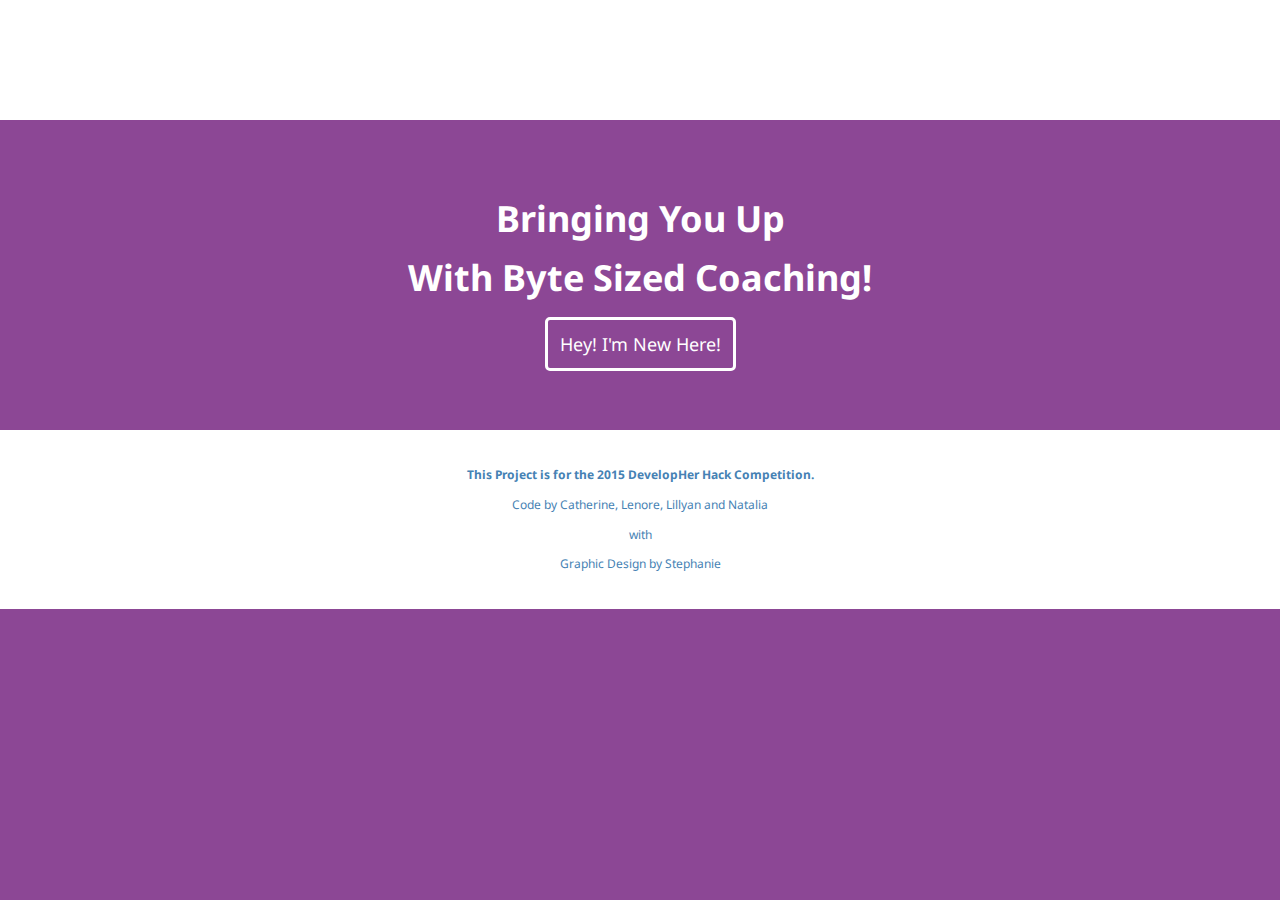
<file: index.html>
<html>
<head>
     <link href='https://fonts.googleapis.com/css?family=Droid+Sans' rel='stylesheet' type='text/css'>
     <link rel="stylesheet" type="text/css" href="stylesheet.css">
<style>
</style>
<script type="text/javascript" src="//platform.linkedin.com/in.js">
api_key: 75su266sk6aok8
authorize: true 
}
</script>
<title>Tiramisu</title>
</head>
<body>
<div id="header"></div>
<br>
<br>
        <div class="jumbotron">
                <div class="container">
                        <h1>Bringing You Up<br><br>With Byte Sized Coaching!</h1>
                </div>
        </div>
<script type="in/Login">
</script><script type="text/javascript">    
  function onLinkedInLoad() {        // Use a larger login icon. 
     $('a[id*=li_ui_li_gen_]').css({marginBottom:'20px'}) 
       .html('<img src="/images/shared/linkedin-register-large.png" height="31" width="200" border="0" />');    
  }
</script><a href="http://people.ucsc.edu/~mpafford/newuser.html" align="right"><button>Hey! I'm New Here!</button></a>
<br><br><br>
</body>
<div id="footer">
<b>This Project is for the 2015 DevelopHer Hack Competition.</b><br>
Code by Catherine, Lenore, Lillyan and  Natalia <br> with <br>
Graphic Design by Stephanie
</div>
</file>
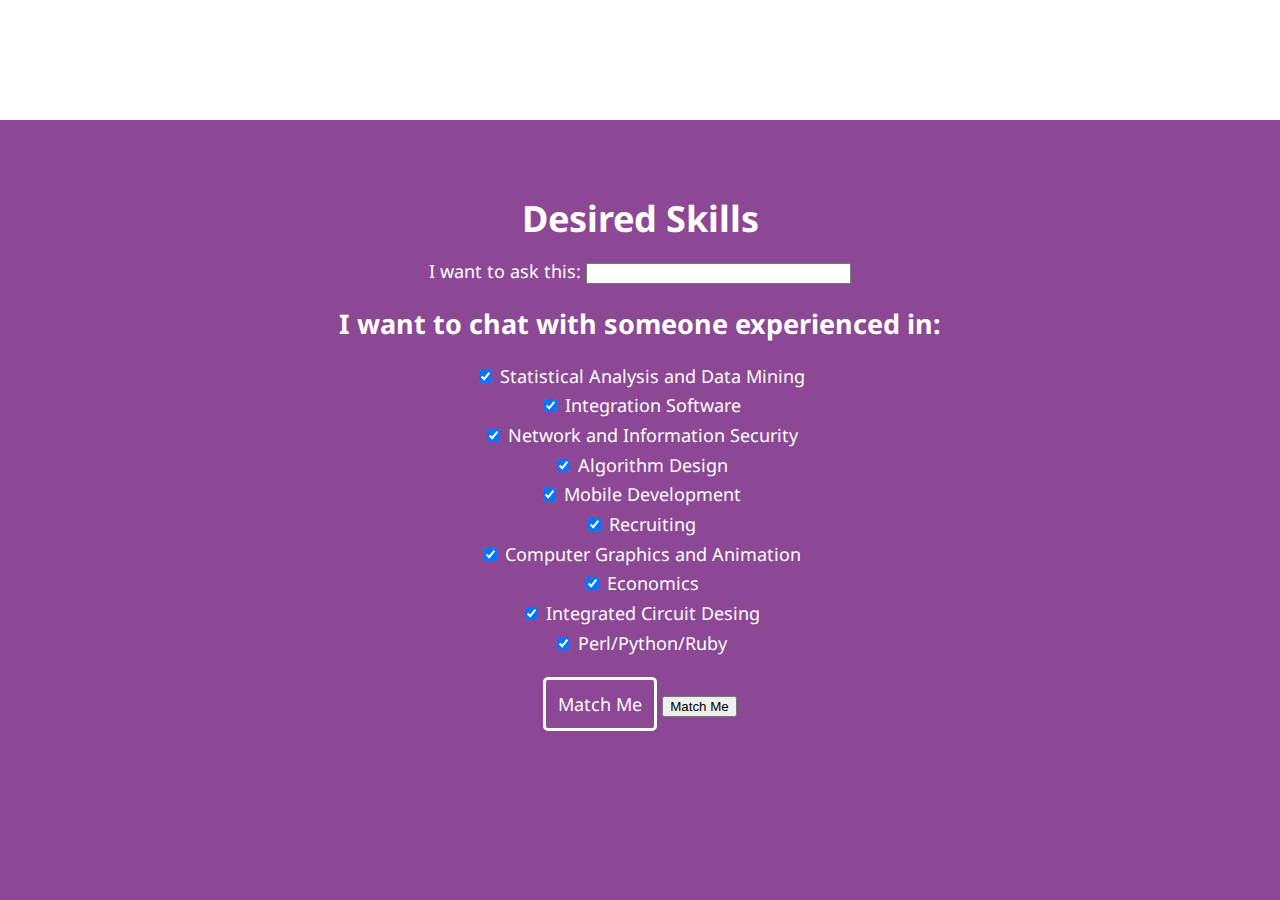
<file: ask.html>
<html>
<head>
     <link href='https://fonts.googleapis.com/css?family=Droid+Sans' rel='stylesheet' type='text/css'>
     <link rel="stylesheet" type="text/css" href="stylesheet.css">

<style>
</style>
<title>
        Ask
</title>
</head>
<div id="header"></div>
<body>
<br>
<br>
        <div class="jumbotron">
                <div class="container">
                        <h1>Desired Skills</h1>
                </div>
        </div>
<form>
I want to ask this:
<input type="text" size="30%" required><br>

        <div class="question">
                <div class="container">
                        <h2>I want to chat with someone experienced in:</h2>
                </div>
        </div>

                        <input type="checkbox" name="skill" value="Skill 1" checked="checked"> Statistical Analysis and Data Mining<br>
                        <input type="checkbox" name="skill" value="Skill 2" checked="checked"> Integration Software<br>
                        <input type="checkbox" name="skill" value="Skill 3" checked="checked"> Network and Information Security<br>
                        <input type="checkbox" name="skill" value="Skill 4" checked="checked"> Algorithm Design<br>
                        <input type="checkbox" name="skill" value="Skill 5" checked="checked"> Mobile Development<br>
                        <input type="checkbox" name="skill" value="Skill 6" checked="checked"> Recruiting<br>
                        <input type="checkbox" name="skill" value="Skill 7" checked="checked"> Computer Graphics and Animation<br>
                        <input type="checkbox" name="skill" value="Skill 8" checked="checked"> Economics<br>
                        <input type="checkbox" name="skill" value="Skill 9" checked="checked"> Integrated Circuit Desing<br>
                        <input type="checkbox" name="skill" value="Skill 10" checked="checked"> Perl/Python/Ruby<br>


</form>

        <a href="http://people.ucsc.edu/~mpafford/match.html"><button>Match Me</button></a>
</body>
          

	<input type="submit" value="Match Me">
</file>
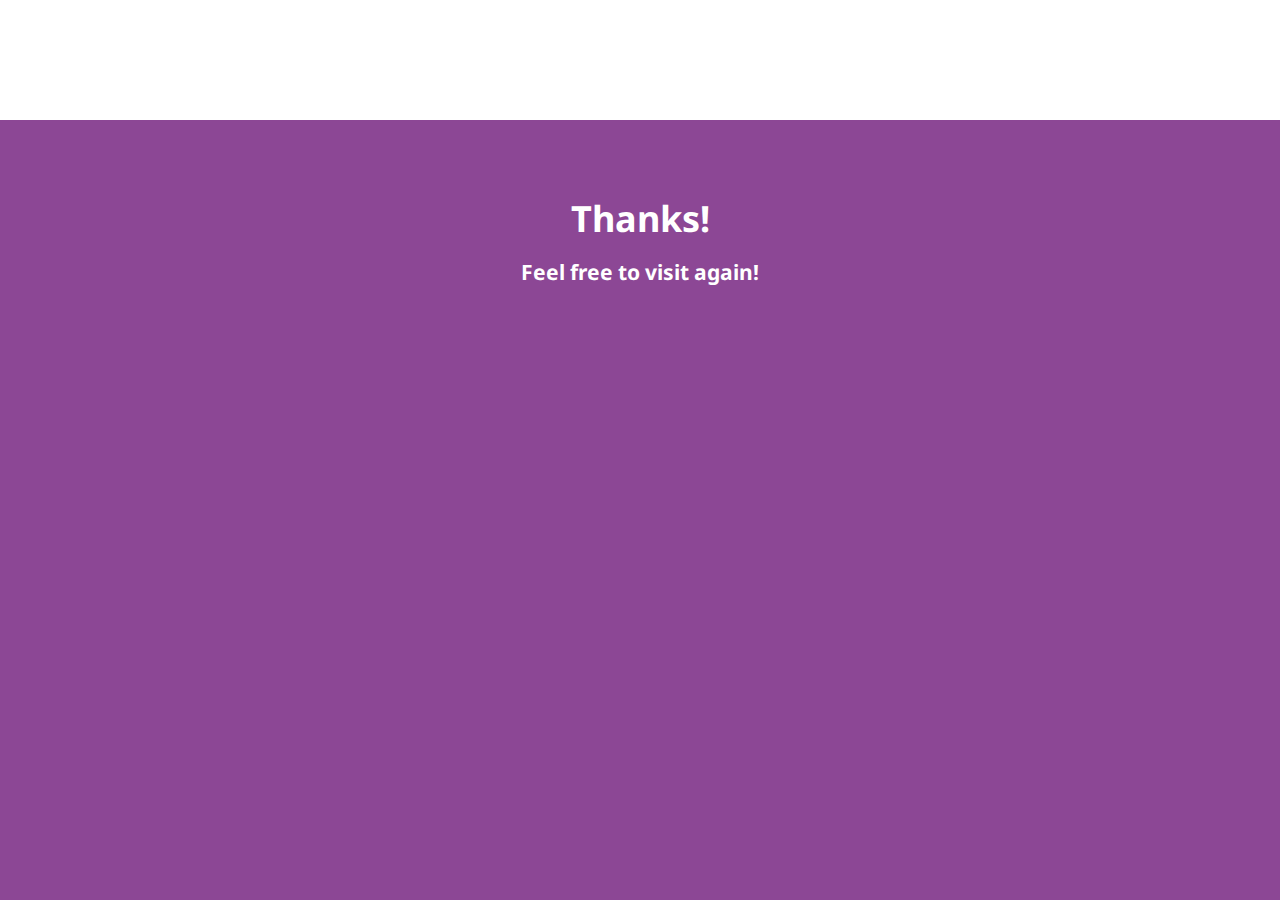
<file: end.html>
<html>
<head>
     <link href='https://fonts.googleapis.com/css?family=Droid+Sans' rel='stylesheet' type='text/css'>
     <link rel="stylesheet" type="text/css" href="stylesheet.css">
<style>
</style>
</head>
<div id="header">
</div>
<br>
<br>
                <title>
                        End
                </title>
                <style>
                </style>
        </head>
        <body>
                <div class="jumbotron">
                        <div class="container">
                                <h1>Thanks!</h1>
                        </div>
        </div>
                <h3>Feel free to visit again!</h3>
        </body>
</html>
</file>
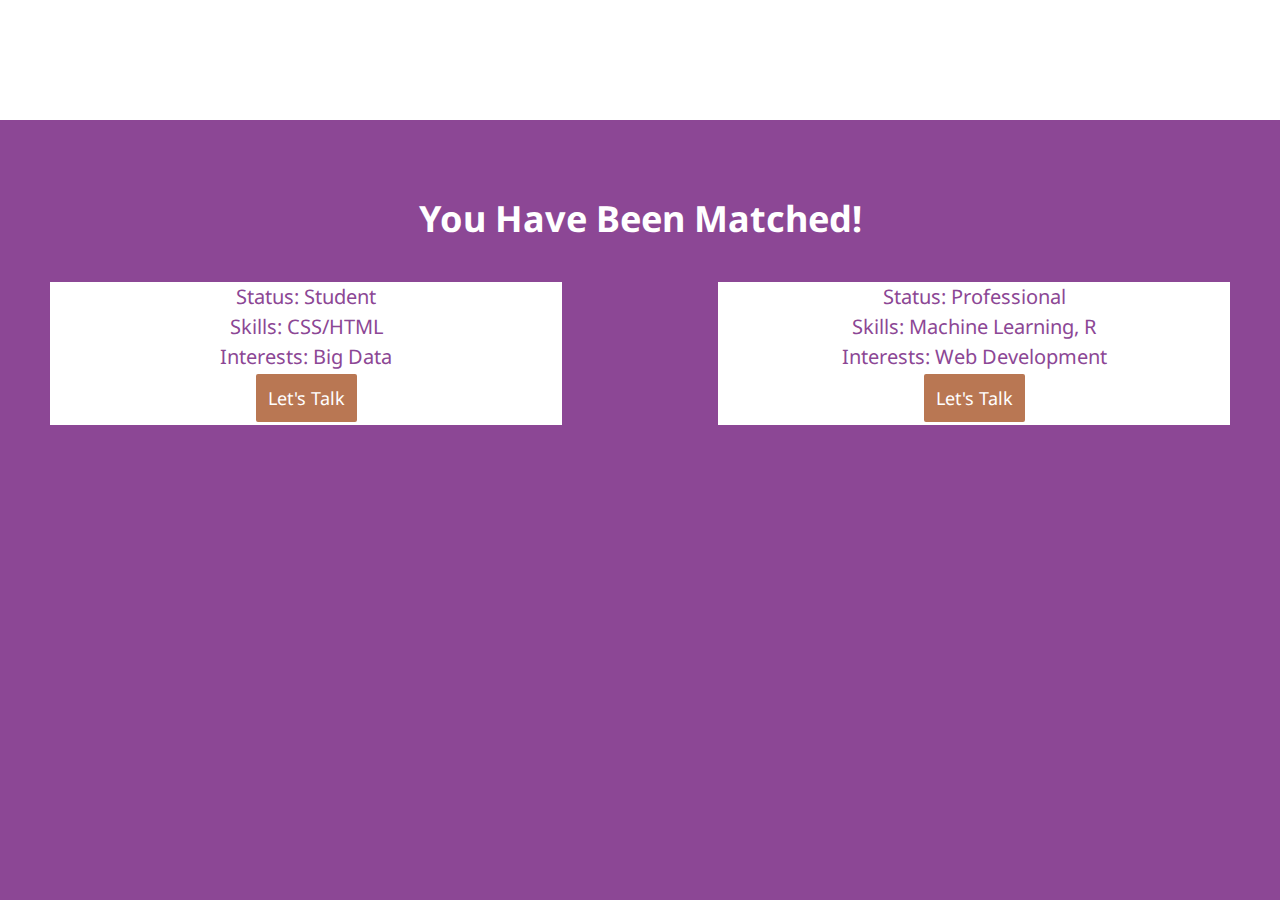
<file: match.html>
<html>
<head>
     <link href='https://fonts.googleapis.com/css?family=Droid+Sans' rel='stylesheet' type='text/css'>
     <link rel="stylesheet" type="text/css" href="stylesheet.css">

<style>
</style>
<title>
        Ask
</title>
</head>
<div id="header"></div>
<body>
<br>
<br>
        <div class="jumbotron">
                <div class="container">
                        <h1>You Have Been Matched!</h1>
                </div>
        </div>

<div id="profile">
Status: Student<br>Skills: CSS/HTML<br>Interests: Big Data<br>
<a href="http://10.16.20.21:3000/"><button style="background-color: #B97753; border: solid white 3px">Let's Talk</button>
</a></div>
<div id="match">Status: Professional<br>Skills: Machine Learning, R<br>Interests: Web Development<br>
<a href="http://10.16.20.21:3000/"><button style="background-color: #B97753; border: solid white 3px">Let's Talk</button>
</a></div>

</body>
</file>
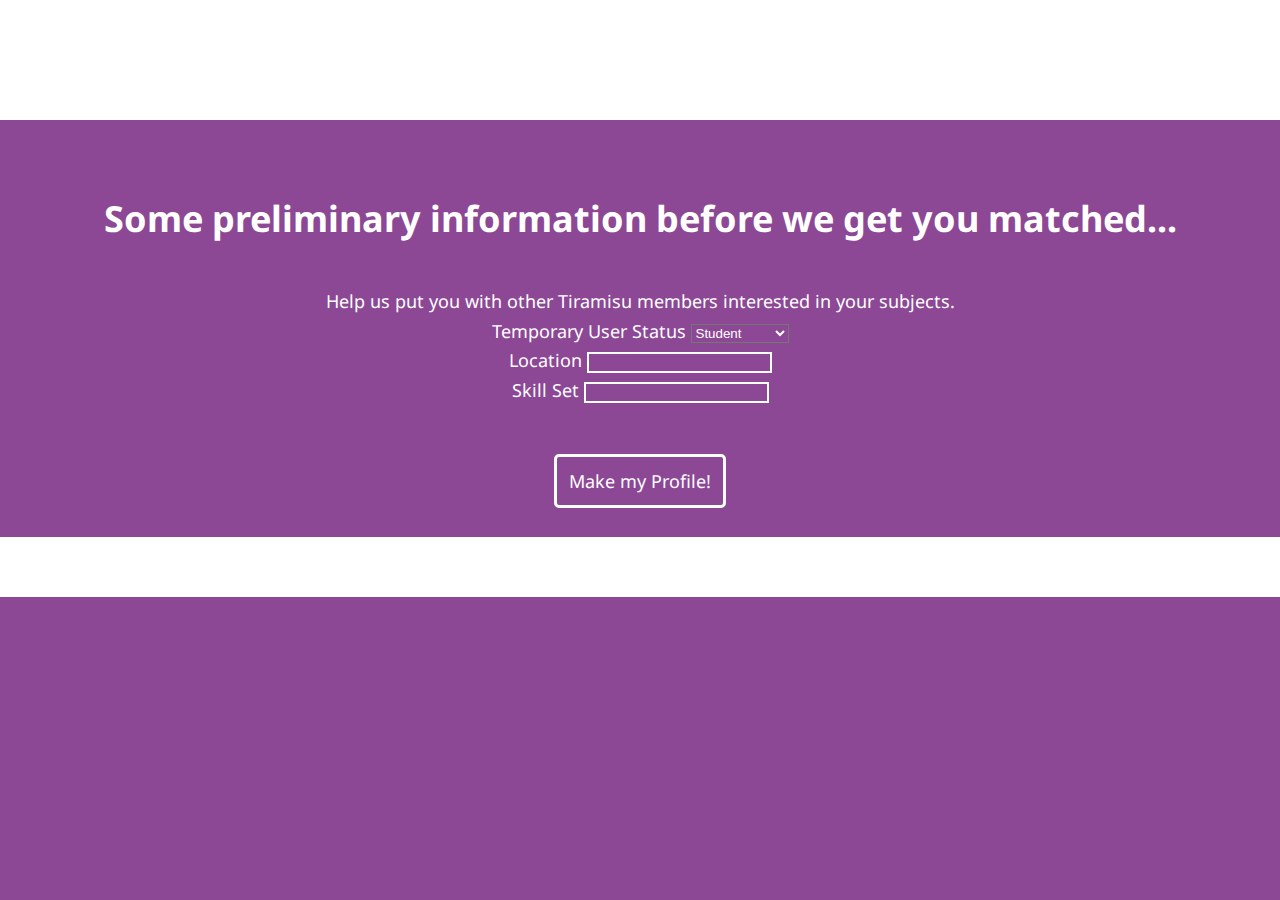
<file: newuser.html>
<html>
<head>
     <link href='https://fonts.googleapis.com/css?family=Droid+Sans' rel='stylesheet' type='text/css'>
     <link rel="stylesheet" type="text/css" href="stylesheet.css">
<style>
</style>
</head>
<div id ="header"></div>
<body>
<br>
<br>
        <div class="jumbotron">
                <div class="container">
                        <h1>Some preliminary information before we get you matched... </h1>
                </div>
        </div>

<br>
Help us put you with other Tiramisu members interested in your subjects.<br>
<form>
Temporary User Status
<select style="color: white; background-color: #8C4795"name =“User">
     <option value = “student”>Student</option>
     <option value = “professional”>Professional</option>
     <option value = “transitioning”>Transitioning</option>
</select><br>
Location
<input type="text" style="border: solid white 2px; color: white; background-color: #8C4795" name="location"><br>
Skill Set
<input type="text" style="border: solid white 2px; color: white; background-color: #8C4795" name="skills"><br>
</form>
<br>
<a href="http://people.ucsc.edu/~mpafford/ask.html"><button>Make my Profile!</button></a>
<br>
<br>
</body>
<div id="footer">
</div>
</file>
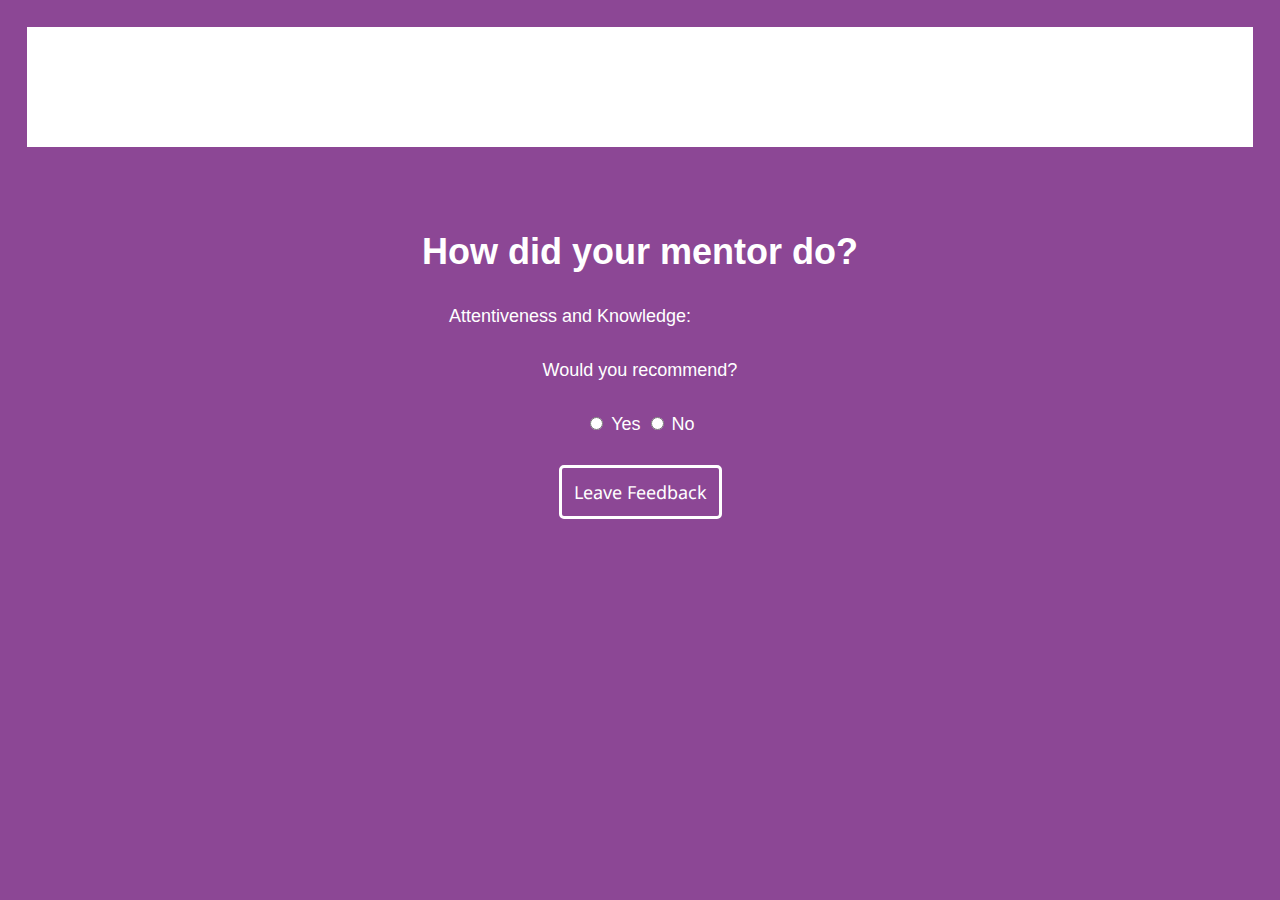
<file: rating.html>
<html>
  <head>
     <link href='https://fonts.googleapis.com/css?family=Droid+Sans' rel='stylesheet' type='text/css'>
     <link rel="stylesheet" type="text/css" href="stylesheet.css">
<style>
</style>
</head>
<div id="header">
</div>
    <meta charset="UTF-8">
    <title>Star rating widget</title>
    <link rel="stylesheet" href="rstylesheet.css">
  </head>
  <body>
  <br>
  <br>
  <form>
    <h1>How did your mentor do?</h1>
    <p>
      Attentiveness and Knowledge:
      <span class="starRating">
        <input id="rating5" type="radio" name="rating" value="5">
        <label for="rating5"></label>
        <input id="rating4" type="radio" name="rating" value="4">
        <label for="rating4"></label>
        <input id="rating3" type="radio" name="rating" value="3">
        <label for="rating3"></label>
        <input id="rating2" type="radio" name="rating" value="2">
        <label for="rating2"></label>
        <input id="rating1" type="radio" name="rating" value="1">
        <label for="rating1"></label>
      </span>
    </p>
    <p>Would you recommend?</p>
    <div class="Recommend">
        <input type="radio" name="rec" value="yes" /> Yes
        <input type="radio" name="rec" value="no" /> No
      </div>
  <br>
  <button>Leave Feedback</button>
  </form>
  </body>
</html>
</file>
<file: stylesheet.css>
#header{
  margin: 0 auto;
  padding: 60px;
  background-color: white;
  background-size: 370px 75px;
  background-image: url("https://41.media.tumblr.com/7a409e2f49a473d093c611b69fba7c89/tumblr_ntuxpbBb4L1sc8ikoo1_540.png");
  background-repeat: no-repeat;
  background-position: center;
}

body{
  margin: 0 auto;
  background-color: #8C4795;
  text-align: center;
  line-height: 165%;
  color: white;
  font-size: 18px;
  font-family: 'Droid Sans', sans-serif;
}

button{
  background-color: #8C4795;
  padding: 12px;
  border: solid white 3px;
  border-radius: 5px;
  color: white;
  font-size: 18px;
  font-family: 'Droid Sans', sans-serif;
}

button:hover{
  background-color: white;
  color: #8C4795;
}

#profile{
  margin: 25px 10px 75px 50px;
  float:left;
  width: 40%;
  background-color: white;
  background-height: 350px
  line-height: 150%;
  color: #8C4795;
  font-size: 20px;
  font-family: 'Droid Sans', sans-serif;
}

#profile:hover{
  border: solid white 8px;
}

#match{
  margin: 25px 50px 75px 10px;
  float:right;
  width: 40%;
  background-color: white;
  background-height: 350px
  line-height: 150%;
  color: #8C4795;
  font-size: 20px;
  font-family: 'Droid Sans', sans-serif;
}

#match:hover{
  border: solid white 8px;
}

#footer{
  margin: 0 auto;
  max-size: 150px;
  padding: 30px;
  background-color: white;
  color: #8C4795;
  text-align: center;
  font-size: 12px;
  color: SteelBlue;
}

.starRating:not(old){
  display        : inline-block;
  width          : 7.5em;
  height         : 1.5em;
  overflow       : visible;
  vertical-align : bottom;
}

.starRating:not(old) > input{
  margin-right : -100%;
  opacity      : 0;
}

.starRating:not(old) > label{
  display         : block;
  float           : right;
  position        : relative;
  background      : url('http://dreamself.me/share/GreyStarM.png');
  background-size : contain;
}
.starRating:not(old) > label:before{
  content         : '';
  display         : block;
  width           : 1.5em;
  height          : 1.5em;
  background      : url('https://upload.wikimedia.org/wikipedia/commons/7/73/Farm-Fresh_star.png');
  background-size : contain;
  opacity         : 0;
  transition      : opacity 0.2s linear;
}

.starRating:not(old) > label:hover:before,
.starRating:not(old) > label:hover ~ label:before,
.starRating:not(:hover) > :checked ~ label:before{
  opacity : 1;
}
</file>
<file: rstylesheet.css>
body{
  margin      : 0;
  padding     : 1.5em;
  font-family : sans-serif;
  line-height : 1.5;
}

p{
  margin  : 0 0 1.5em;
  padding : 0;
}

.starRating:not(old){
  display        : inline-block;
  width          : 7.5em;
  height         : 1.5em;
  overflow       : visible;
  vertical-align : bottom;
}

.starRating:not(old) > input{
  margin-right : -100%;
  opacity      : 0;
}

.starRating:not(old) > label{
  display         : block;
  float           : right;
  position        : relative;
  background      : url('http://dreamself.me/share/GreyStarM.png');
  background-size : contain;
}

.starRating:not(old) > label:before{
  content         : '';
  display         : block;
  width           : 1.5em;
  height          : 1.5em;
  background      : url('https://upload.wikimedia.org/wikipedia/commons/7/73/Farm-Fresh_star.png');
  background-size : contain;
  opacity         : 0;
  transition      : opacity 0.2s linear;
}

.starRating:not(old) > label:hover:before,
.starRating:not(old) > label:hover ~ label:before,
.starRating:not(:hover) > :checked ~ label:before{
  opacity : 1;
}
</file>
